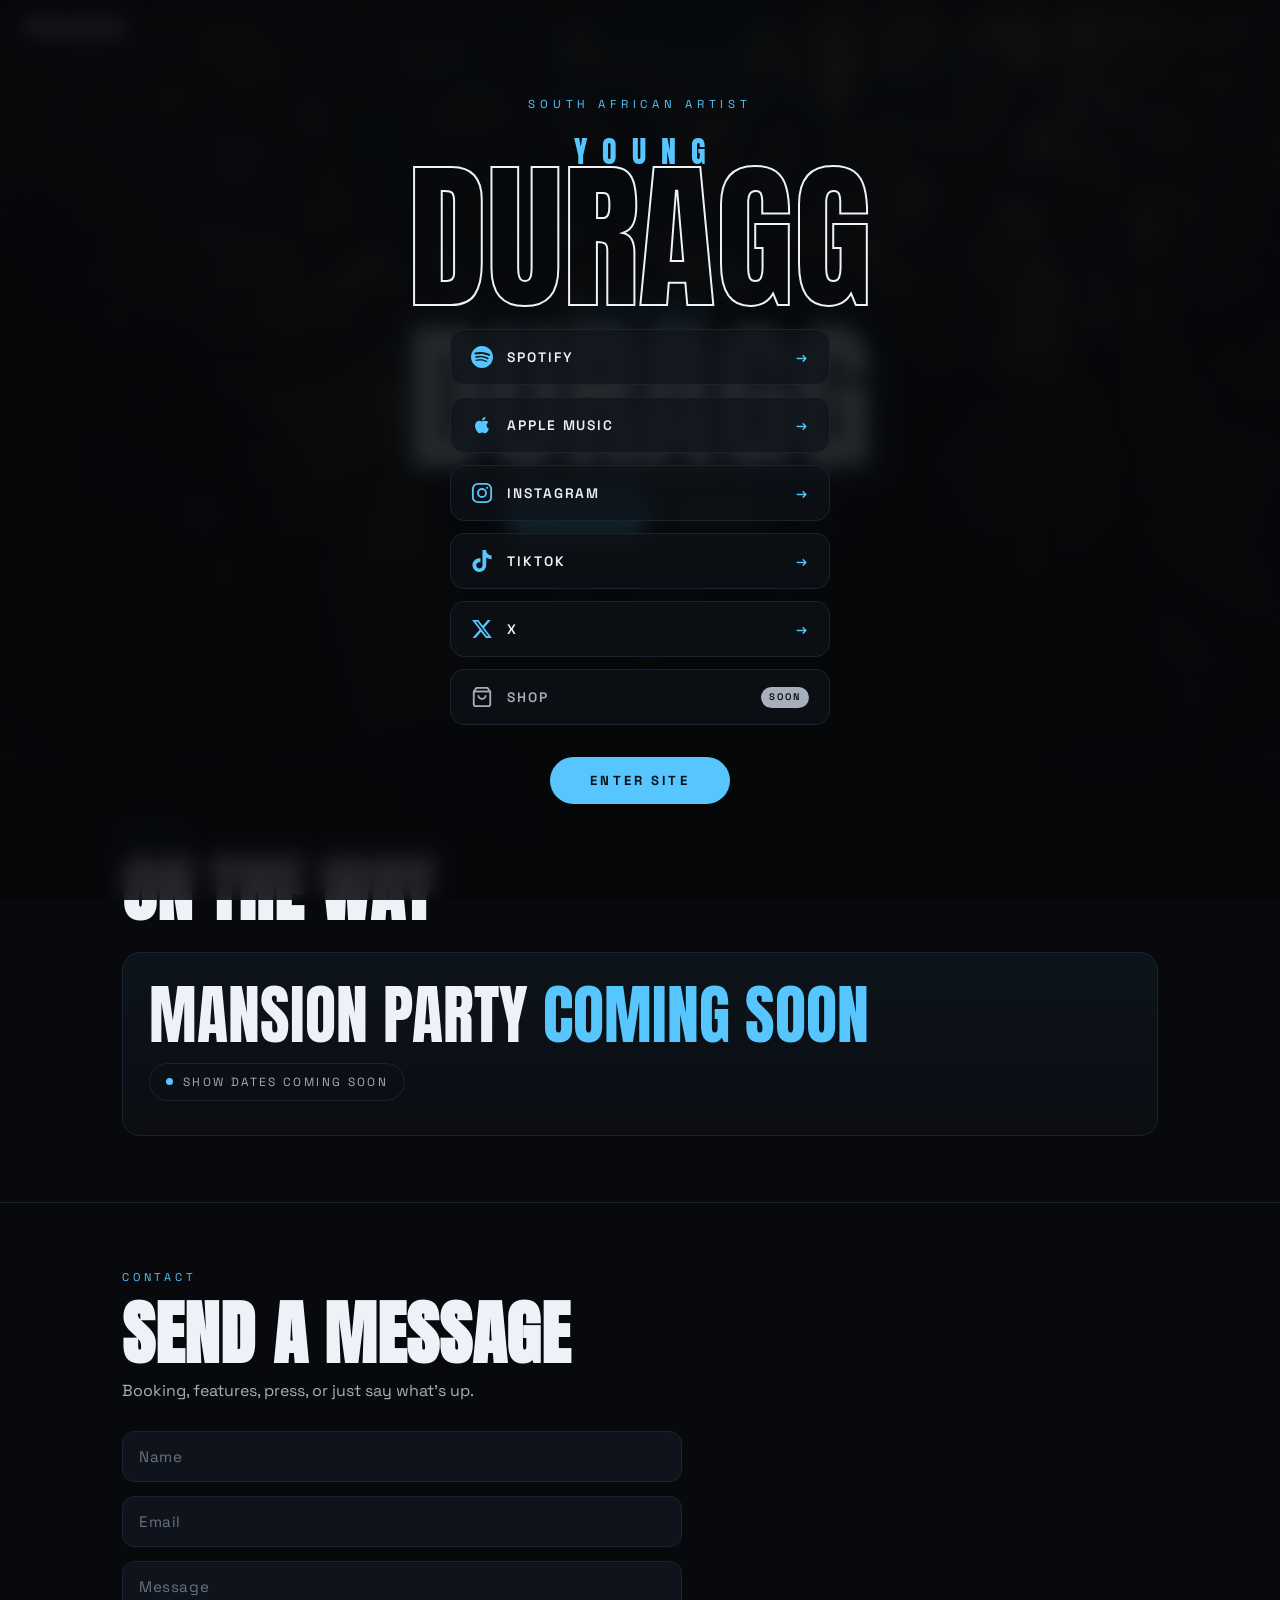
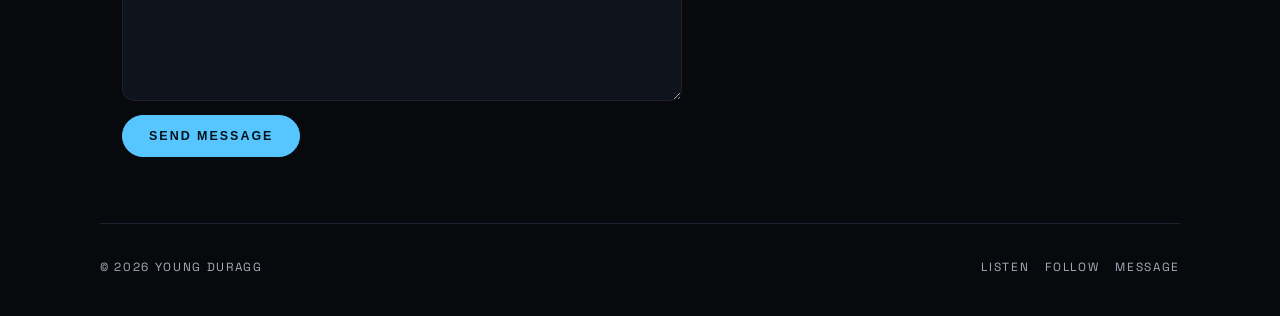
<file: docs/index.html>
<!DOCTYPE html>
<html lang="en">
<head>
<meta charset="UTF-8">
<meta name="viewport" content="width=device-width, initial-scale=1, viewport-fit=cover">
<title>YOUNG DURAGG</title>
<meta name="description" content="Official site of YOUNG DURAGG — South African artist. Listen, follow, and catch the Mansion Party.">
<meta property="og:title" content="YOUNG DURAGG">
<meta property="og:description" content="South African artist. Mansion Party coming soon.">
<meta property="og:image" content="duragghomecover.jpg">
<meta name="theme-color" content="#08090c">
<link rel="preconnect" href="https://fonts.googleapis.com">
<link rel="preconnect" href="https://fonts.gstatic.com" crossorigin>
<link href="https://fonts.googleapis.com/css2?family=Anton&family=Space+Grotesk:wght@400;500;600;700&display=swap" rel="stylesheet">
<link rel="stylesheet" href="styles.css">
</head>
<body>

<!-- fixed cover background -->
<div class="bg" role="presentation"></div>

<!-- ===================== SPLASH / LINKTREE ===================== -->
<div class="splash" id="splash">
  <div class="splash__tag">South African Artist</div>

  <div class="wordmark">
    <span class="young">Young</span>
    <span class="duragg">Duragg</span>
  </div>

  <!-- LINKTREE — replace the # with real profile / streaming URLs -->
  <nav class="tree" aria-label="Links">
    <a href="#" target="_blank" rel="noopener">
      <svg viewBox="0 0 24 24" fill="currentColor" aria-hidden="true"><path d="M12 0C5.4 0 0 5.4 0 12s5.4 12 12 12 12-5.4 12-12S18.66 0 12 0zm5.521 17.34c-.24.36-.66.48-1.021.24-2.82-1.74-6.36-2.1-10.561-1.14-.418.12-.779-.18-.899-.54-.12-.42.18-.78.54-.9 4.56-1.02 8.52-.6 11.64 1.32.42.18.479.66.301 1.02zm1.44-3.3c-.301.42-.841.6-1.262.3-3.239-1.98-8.159-2.58-11.939-1.38-.479.12-1.02-.12-1.14-.6-.12-.48.12-1.021.6-1.141C9.6 9.9 15 10.56 18.72 12.84c.361.18.54.78.241 1.2zm.12-3.36C15.24 8.4 8.82 8.16 5.16 9.3c-.6.18-1.2-.18-1.38-.72-.18-.6.18-1.2.72-1.38 4.26-1.26 11.28-1.02 15.721 1.62.539.3.719 1.02.42 1.56-.299.42-1.02.6-1.559.3z"/></svg>
      <span class="lbl">Spotify</span><span class="arr">→</span>
    </a>
    <a href="#" target="_blank" rel="noopener">
      <svg viewBox="0 0 24 24" fill="currentColor" aria-hidden="true"><path d="M17.05 20.28c-.98.95-2.05.8-3.08.35-1.09-.46-2.09-.48-3.24 0-1.44.62-2.2.44-3.06-.35C2.79 15.25 3.51 7.59 9.05 7.31c1.35.07 2.29.74 3.08.8 1.18-.24 2.31-.93 3.57-.84 1.51.12 2.65.72 3.4 1.8-3.12 1.87-2.38 5.98.48 7.13-.57 1.5-1.31 2.99-2.54 4.09zM12.03 7.25c-.15-2.23 1.66-4.07 3.74-4.25.29 2.58-2.34 4.5-3.74 4.25z"/></svg>
      <span class="lbl">Apple Music</span><span class="arr">→</span>
    </a>
    <a href="#" target="_blank" rel="noopener">
      <svg viewBox="0 0 24 24" fill="none" stroke="currentColor" stroke-width="2" aria-hidden="true"><rect x="2" y="2" width="20" height="20" rx="5.5"/><circle cx="12" cy="12" r="4.4"/><circle cx="17.6" cy="6.4" r="1.15" fill="currentColor" stroke="none"/></svg>
      <span class="lbl">Instagram</span><span class="arr">→</span>
    </a>
    <a href="#" target="_blank" rel="noopener">
      <svg viewBox="0 0 24 24" fill="currentColor" aria-hidden="true"><path d="M12.53.02C13.84 0 15.14.01 16.44 0c.08 1.53.63 3.09 1.75 4.17 1.12 1.11 2.7 1.62 4.24 1.79v4.03c-1.44-.05-2.89-.35-4.2-.97-.57-.26-1.1-.59-1.62-.93-.01 2.92.01 5.84-.02 8.75-.08 1.4-.54 2.79-1.35 3.94-1.31 1.92-3.58 3.17-5.91 3.21-1.43.08-2.86-.31-4.08-1.03-2.02-1.19-3.44-3.37-3.65-5.71-.02-.5-.03-1-.01-1.49.18-1.9 1.12-3.72 2.58-4.96 1.66-1.44 3.98-2.13 6.15-1.72.02 1.48-.04 2.96-.04 4.44-.99-.32-2.15-.23-3.02.37-.63.41-1.11 1.04-1.36 1.75-.21.51-.15 1.07-.14 1.61.24 1.64 1.82 3.02 3.5 2.87 1.12-.01 2.19-.66 2.77-1.61.19-.33.4-.67.41-1.06.1-1.79.06-3.57.07-5.36.01-4.03-.01-8.05.02-12.07z"/></svg>
      <span class="lbl">TikTok</span><span class="arr">→</span>
    </a>
    <a href="#" target="_blank" rel="noopener">
      <svg viewBox="0 0 24 24" fill="currentColor" aria-hidden="true"><path d="M18.244 2.25h3.308l-7.227 8.26 8.502 11.24H16.17l-5.214-6.817L4.99 21.75H1.68l7.73-8.835L1.254 2.25H8.08l4.713 6.231 5.451-6.231Zm-1.161 17.52h1.833L7.084 4.126H5.117l11.966 15.644Z"/></svg>
      <span class="lbl">X</span><span class="arr">→</span>
    </a>
    <span class="soon" aria-disabled="true">
      <svg viewBox="0 0 24 24" fill="none" stroke="currentColor" stroke-width="2" aria-hidden="true"><path d="M6 2 3 6v14a2 2 0 0 0 2 2h14a2 2 0 0 0 2-2V6l-3-4z"/><path d="M3 6h18"/><path d="M16 10a4 4 0 0 1-8 0"/></svg>
      <span class="lbl">Shop</span><span class="badge">Soon</span>
    </span>
  </nav>

  <button class="enter" id="enterBtn" type="button" data-enter>Enter site</button>
</div>

<!-- ===================== SITE ===================== -->
<header class="nav">
  <a class="nav__brand" href="index.html">YOUNG<span>·</span>DURAGG</a>
  <nav class="nav__links" aria-label="Primary">
    <a href="index.html" class="active">Home</a>
    <a href="listen.html">Listen</a>
    <a href="follow.html">Follow</a>
    <span class="soon">Shop<sup>soon</sup></span>
  </nav>
</header>

<main>
  <!-- HERO -->
  <section class="hero">
    <div class="wordmark wordmark--fill">
      <span class="young">Young</span>
      <span class="duragg">Duragg</span>
    </div>
    <div class="hero__cta">
      <a class="btn btn--sky" href="listen.html">Listen now</a>
      <a class="btn" href="follow.html">Follow</a>
    </div>
  </section>

  <!-- EVENTS -->
  <section class="section" id="events">
    <div class="wrap">
      <p class="eyebrow">Events</p>
      <h2 class="h2">On the way</h2>
      <div class="event">
        <div class="event__name">Mansion Party <b>Coming Soon</b></div>
        <div class="event__meta"><span class="dot"></span> Show dates coming soon</div>
      </div>
    </div>
  </section>

  <!-- MESSAGE -->
  <section class="section" id="message">
    <div class="wrap">
      <p class="eyebrow">Contact</p>
      <h2 class="h2">Send a message</h2>
      <p class="lede">Booking, features, press, or just say what's up.</p>

      <!-- Formspree: replace YOUR_FORM_ID with your endpoint id -->
      <form class="form" action="https://formspree.io/f/YOUR_FORM_ID" method="POST">
        <input type="text"  name="name"    placeholder="Name"  required>
        <input type="email" name="email"   placeholder="Email" required>
        <textarea          name="message" placeholder="Message" required></textarea>
        <button class="btn btn--sky" type="submit">Send message</button>
      </form>
    </div>
  </section>
</main>

<footer class="footer wrap">
  <span>© <span id="yr"></span> Young Duragg</span>
  <span class="mini">
    <a href="listen.html">Listen</a>
    <a href="follow.html">Follow</a>
    <a href="#message">Message</a>
  </span>
</footer>

<script>
  // ---- splash / linktree control ----
  const splash = document.getElementById('splash');
  const dismiss = () => {
    splash.classList.add('hide');
    try { sessionStorage.setItem('duragg_seen', '1'); } catch(e){}
  };
  // skip splash if already seen this session (e.g. coming back from listen/follow)
  try { if (sessionStorage.getItem('duragg_seen')) splash.classList.add('hide'); } catch(e){}

  document.querySelectorAll('[data-enter]').forEach(el =>
    el.addEventListener('click', dismiss)
  );

  // year
  document.getElementById('yr').textContent = new Date().getFullYear();
</script>
</body>
</html>
</file>
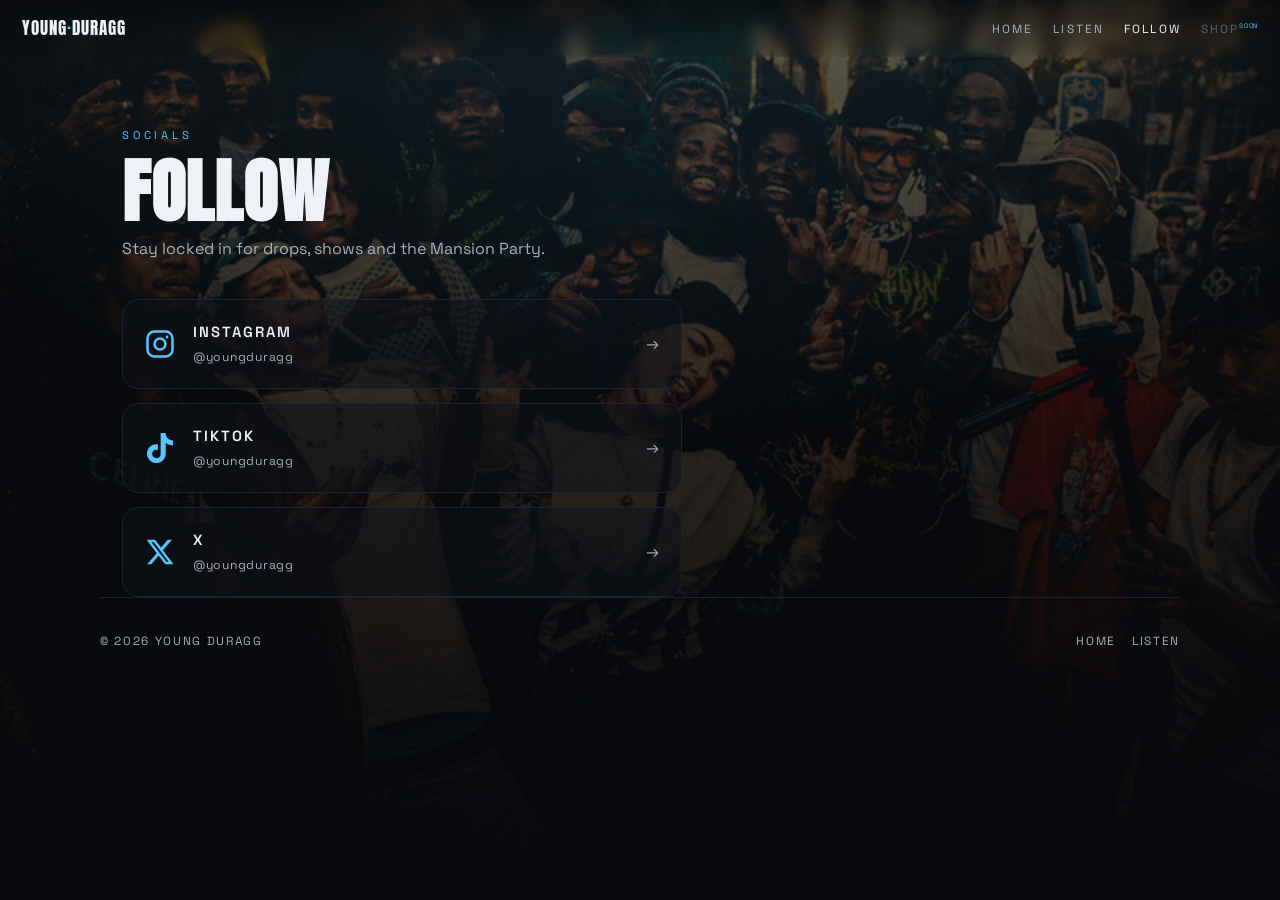
<file: docs/follow.html>
<!DOCTYPE html>
<html lang="en">
<head>
<meta charset="UTF-8">
<meta name="viewport" content="width=device-width, initial-scale=1, viewport-fit=cover">
<title>Follow — YOUNG DURAGG</title>
<meta name="description" content="Follow YOUNG DURAGG on Instagram, TikTok and X.">
<meta name="theme-color" content="#08090c">
<link rel="preconnect" href="https://fonts.googleapis.com">
<link rel="preconnect" href="https://fonts.gstatic.com" crossorigin>
<link href="https://fonts.googleapis.com/css2?family=Anton&family=Space+Grotesk:wght@400;500;600;700&display=swap" rel="stylesheet">
<link rel="stylesheet" href="styles.css">
</head>
<body>
<div class="bg" role="presentation"></div>

<header class="nav">
  <a class="nav__brand" href="index.html">YOUNG<span>·</span>DURAGG</a>
  <nav class="nav__links" aria-label="Primary">
    <a href="index.html">Home</a>
    <a href="listen.html">Listen</a>
    <a href="follow.html" class="active">Follow</a>
    <span class="soon">Shop<sup>soon</sup></span>
  </nav>
</header>

<main class="wrap">
  <section class="page-head">
    <p class="eyebrow">Socials</p>
    <h1 class="h2">Follow</h1>
    <p class="lede">Stay locked in for drops, shows and the Mansion Party.</p>
  </section>

  <section class="stack" aria-label="Social profiles">
    <!-- replace # with your Instagram profile URL -->
    <a class="link-card" href="#" target="_blank" rel="noopener">
      <svg viewBox="0 0 24 24" fill="none" stroke="currentColor" stroke-width="2" aria-hidden="true">
        <rect x="2" y="2" width="20" height="20" rx="5.5"/>
        <circle cx="12" cy="12" r="4.4"/>
        <circle cx="17.6" cy="6.4" r="1.15" fill="currentColor" stroke="none"/>
      </svg>
      <span>
        <span class="lc-name">Instagram</span><br>
        <span class="lc-sub">@youngduragg</span>
      </span>
      <span class="arr">→</span>
    </a>

    <!-- replace # with your TikTok profile URL -->
    <a class="link-card" href="#" target="_blank" rel="noopener">
      <svg viewBox="0 0 24 24" fill="currentColor" aria-hidden="true"><path d="M12.53.02C13.84 0 15.14.01 16.44 0c.08 1.53.63 3.09 1.75 4.17 1.12 1.11 2.7 1.62 4.24 1.79v4.03c-1.44-.05-2.89-.35-4.2-.97-.57-.26-1.1-.59-1.62-.93-.01 2.92.01 5.84-.02 8.75-.08 1.4-.54 2.79-1.35 3.94-1.31 1.92-3.58 3.17-5.91 3.21-1.43.08-2.86-.31-4.08-1.03-2.02-1.19-3.44-3.37-3.65-5.71-.02-.5-.03-1-.01-1.49.18-1.9 1.12-3.72 2.58-4.96 1.66-1.44 3.98-2.13 6.15-1.72.02 1.48-.04 2.96-.04 4.44-.99-.32-2.15-.23-3.02.37-.63.41-1.11 1.04-1.36 1.75-.21.51-.15 1.07-.14 1.61.24 1.64 1.82 3.02 3.5 2.87 1.12-.01 2.19-.66 2.77-1.61.19-.33.4-.67.41-1.06.1-1.79.06-3.57.07-5.36.01-4.03-.01-8.05.02-12.07z"/></svg>
      <span>
        <span class="lc-name">TikTok</span><br>
        <span class="lc-sub">@youngduragg</span>
      </span>
      <span class="arr">→</span>
    </a>

    <!-- replace # with your X profile URL -->
    <a class="link-card" href="#" target="_blank" rel="noopener">
      <svg viewBox="0 0 24 24" fill="currentColor" aria-hidden="true"><path d="M18.244 2.25h3.308l-7.227 8.26 8.502 11.24H16.17l-5.214-6.817L4.99 21.75H1.68l7.73-8.835L1.254 2.25H8.08l4.713 6.231 5.451-6.231Zm-1.161 17.52h1.833L7.084 4.126H5.117l11.966 15.644Z"/></svg>
      <span>
        <span class="lc-name">X</span><br>
        <span class="lc-sub">@youngduragg</span>
      </span>
      <span class="arr">→</span>
    </a>
  </section>
</main>

<footer class="footer wrap">
  <span>© <span id="yr"></span> Young Duragg</span>
  <span class="mini">
    <a href="index.html">Home</a>
    <a href="listen.html">Listen</a>
  </span>
</footer>

<script>document.getElementById('yr').textContent = new Date().getFullYear();</script>
</body>
</html>
</file>
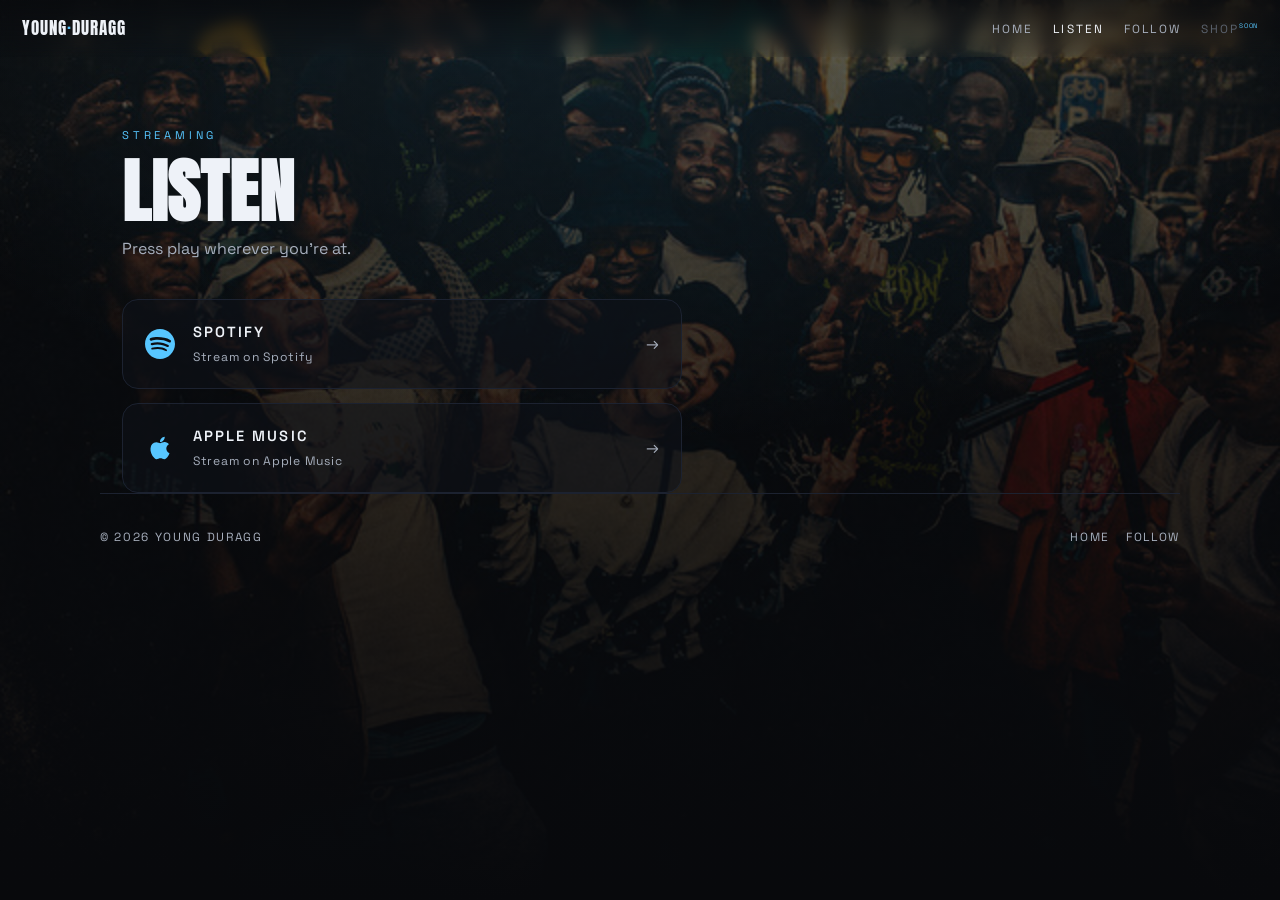
<file: docs/listen.html>
<!DOCTYPE html>
<html lang="en">
<head>
<meta charset="UTF-8">
<meta name="viewport" content="width=device-width, initial-scale=1, viewport-fit=cover">
<title>Listen — YOUNG DURAGG</title>
<meta name="description" content="Stream YOUNG DURAGG on Spotify and Apple Music.">
<meta name="theme-color" content="#08090c">
<link rel="preconnect" href="https://fonts.googleapis.com">
<link rel="preconnect" href="https://fonts.gstatic.com" crossorigin>
<link href="https://fonts.googleapis.com/css2?family=Anton&family=Space+Grotesk:wght@400;500;600;700&display=swap" rel="stylesheet">
<link rel="stylesheet" href="styles.css">
</head>
<body>
<div class="bg" role="presentation"></div>

<header class="nav">
  <a class="nav__brand" href="index.html">YOUNG<span>·</span>DURAGG</a>
  <nav class="nav__links" aria-label="Primary">
    <a href="index.html">Home</a>
    <a href="listen.html" class="active">Listen</a>
    <a href="follow.html">Follow</a>
    <span class="soon">Shop<sup>soon</sup></span>
  </nav>
</header>

<main class="wrap">
  <section class="page-head">
    <p class="eyebrow">Streaming</p>
    <h1 class="h2">Listen</h1>
    <p class="lede">Press play wherever you're at.</p>
  </section>

  <section class="stack" aria-label="Streaming platforms">
    <!-- replace # with your Spotify artist / album URL -->
    <a class="link-card" href="#" target="_blank" rel="noopener">
      <svg viewBox="0 0 24 24" fill="currentColor" aria-hidden="true"><path d="M12 0C5.4 0 0 5.4 0 12s5.4 12 12 12 12-5.4 12-12S18.66 0 12 0zm5.521 17.34c-.24.36-.66.48-1.021.24-2.82-1.74-6.36-2.1-10.561-1.14-.418.12-.779-.18-.899-.54-.12-.42.18-.78.54-.9 4.56-1.02 8.52-.6 11.64 1.32.42.18.479.66.301 1.02zm1.44-3.3c-.301.42-.841.6-1.262.3-3.239-1.98-8.159-2.58-11.939-1.38-.479.12-1.02-.12-1.14-.6-.12-.48.12-1.021.6-1.141C9.6 9.9 15 10.56 18.72 12.84c.361.18.54.78.241 1.2zm.12-3.36C15.24 8.4 8.82 8.16 5.16 9.3c-.6.18-1.2-.18-1.38-.72-.18-.6.18-1.2.72-1.38 4.26-1.26 11.28-1.02 15.721 1.62.539.3.719 1.02.42 1.56-.299.42-1.02.6-1.559.3z"/></svg>
      <span>
        <span class="lc-name">Spotify</span><br>
        <span class="lc-sub">Stream on Spotify</span>
      </span>
      <span class="arr">→</span>
    </a>

    <!-- replace # with your Apple Music URL -->
    <a class="link-card" href="#" target="_blank" rel="noopener">
      <svg viewBox="0 0 24 24" fill="currentColor" aria-hidden="true"><path d="M17.05 20.28c-.98.95-2.05.8-3.08.35-1.09-.46-2.09-.48-3.24 0-1.44.62-2.2.44-3.06-.35C2.79 15.25 3.51 7.59 9.05 7.31c1.35.07 2.29.74 3.08.8 1.18-.24 2.31-.93 3.57-.84 1.51.12 2.65.72 3.4 1.8-3.12 1.87-2.38 5.98.48 7.13-.57 1.5-1.31 2.99-2.54 4.09zM12.03 7.25c-.15-2.23 1.66-4.07 3.74-4.25.29 2.58-2.34 4.5-3.74 4.25z"/></svg>
      <span>
        <span class="lc-name">Apple Music</span><br>
        <span class="lc-sub">Stream on Apple Music</span>
      </span>
      <span class="arr">→</span>
    </a>
  </section>
</main>

<footer class="footer wrap">
  <span>© <span id="yr"></span> Young Duragg</span>
  <span class="mini">
    <a href="index.html">Home</a>
    <a href="follow.html">Follow</a>
  </span>
</footer>

<script>document.getElementById('yr').textContent = new Date().getFullYear();</script>
</body>
</html>
</file>
<file: docs/styles.css>
/* ===========================================================
   YOUNG DURAGG — shared styles
   palette: near-black / sky blue / soft grey
   type: Anton (display) + Space Grotesk (ui/body)
   =========================================================== */

:root{
  --ink:      #08090c;   /* base near-black            */
  --panel:    #0f131b;   /* lifted surface            */
  --line:     #1c2230;   /* hairline borders          */
  --sky:      #57c6ff;   /* primary sky-blue accent   */
  --sky-deep: #2b9fe6;   /* hover / pressed sky        */
  --grey:     #a7afbd;   /* soft grey secondary text  */
  --fog:      #eef2f8;   /* high-contrast text        */

  --max: 1080px;
  --ease: cubic-bezier(.2,.7,.2,1);
}

*{ box-sizing:border-box; margin:0; padding:0; }

html{ -webkit-text-size-adjust:100%; }

body{
  background:var(--ink);
  color:var(--fog);
  font-family:"Space Grotesk", system-ui, -apple-system, sans-serif;
  line-height:1.5;
  min-height:100vh;
  min-height:100dvh;
  overflow-x:hidden;
  -webkit-font-smoothing:antialiased;
}

a{ color:inherit; text-decoration:none; }

img{ max-width:100%; display:block; }

/* ---------- fixed cover background (iOS-safe, no bg-attachment) ---------- */
.bg{
  position:fixed;
  inset:0;
  z-index:-2;
  background:#000 center/cover no-repeat;
  background-image:url("images/duragghomecover.jpg");
}
.bg::after{   /* dark + sky-tinted scrim so type pops */
  content:"";
  position:absolute;
  inset:0;
  background:
    radial-gradient(120% 90% at 50% 0%, rgba(87,198,255,.10), transparent 55%),
    linear-gradient(180deg, rgba(8,9,12,.62) 0%, rgba(8,9,12,.86) 60%, var(--ink) 100%);
}

/* =========================================================
   SPLASH / LINKTREE OVERLAY
   ========================================================= */
.splash{
  position:fixed;
  inset:0;
  z-index:50;
  display:flex;
  flex-direction:column;
  align-items:center;
  justify-content:center;
  gap:26px;
  padding:32px 22px calc(32px + env(safe-area-inset-bottom));
  background:rgba(6,7,10,.86);
  backdrop-filter:blur(10px);
  -webkit-backdrop-filter:blur(10px);
  transition:opacity .5s var(--ease), visibility .5s var(--ease);
}
.splash.hide{ opacity:0; visibility:hidden; pointer-events:none; }

.splash__tag{
  font-size:.72rem;
  letter-spacing:.42em;
  text-transform:uppercase;
  color:var(--sky);
}

.tree{
  width:100%;
  max-width:380px;
  display:flex;
  flex-direction:column;
  gap:12px;
}
.tree a, .tree .soon{
  display:flex;
  align-items:center;
  gap:14px;
  padding:16px 20px;
  border:1px solid var(--line);
  border-radius:14px;
  background:rgba(15,19,27,.7);
  font-weight:600;
  letter-spacing:.14em;
  text-transform:uppercase;
  font-size:.86rem;
  transition:border-color .2s var(--ease), transform .2s var(--ease), background .2s var(--ease);
}
.tree a:hover, .tree a:focus-visible{
  border-color:var(--sky);
  background:rgba(87,198,255,.08);
  transform:translateY(-2px);
  outline:none;
}
.tree svg{ width:22px; height:22px; flex:none; color:var(--sky); }
.tree .lbl{ flex:1; }
.tree .soon{ color:var(--grey); cursor:not-allowed; }
.tree .soon svg{ color:var(--grey); }
.tree .soon .badge{
  font-size:.6rem;
  letter-spacing:.2em;
  color:var(--ink);
  background:var(--grey);
  padding:3px 8px;
  border-radius:999px;
}
.tree .arr{ color:var(--sky); }

.enter{
  margin-top:6px;
  border:none;
  cursor:pointer;
  background:var(--sky);
  color:#04121c;
  font-family:"Space Grotesk",sans-serif;
  font-weight:700;
  letter-spacing:.24em;
  text-transform:uppercase;
  font-size:.82rem;
  padding:15px 40px;
  border-radius:999px;
  transition:background .2s var(--ease), transform .2s var(--ease);
}
.enter:hover, .enter:focus-visible{ background:var(--sky-deep); transform:translateY(-2px); outline:none; }

/* =========================================================
   WORDMARK (the signature element)
   ========================================================= */
.wordmark{
  font-family:"Anton", Impact, sans-serif;
  text-transform:uppercase;
  line-height:.82;
  letter-spacing:-.01em;
  text-align:center;
  user-select:none;
}
.wordmark .young{
  display:block;
  font-size:clamp(1.1rem, 5vw, 1.9rem);
  letter-spacing:.5em;
  padding-left:.5em;          /* balance the tracking */
  color:var(--sky);
  margin-bottom:.28em;
}
.wordmark .duragg{
  display:block;
  font-size:clamp(3.4rem, 17vw, 10rem);
  color:transparent;
  -webkit-text-stroke:2px var(--fog);
  text-stroke:2px var(--fog);
  transition:color .35s var(--ease), -webkit-text-stroke-color .35s var(--ease);
}
/* filled variant used on the home hero */
.wordmark--fill .duragg{
  color:var(--fog);
  -webkit-text-stroke:2px var(--sky);
  text-stroke:2px var(--sky);
  text-shadow:0 0 34px rgba(87,198,255,.35);
}
.splash .wordmark .duragg:hover{
  color:var(--sky);
  -webkit-text-stroke-color:var(--sky);
}

/* =========================================================
   PAGE SHELL / NAV
   ========================================================= */
.wrap{ max-width:var(--max); margin:0 auto; padding:0 22px; }

.nav{
  position:sticky;
  top:0;
  z-index:20;
  display:flex;
  align-items:center;
  justify-content:space-between;
  gap:16px;
  padding:16px 22px;
  backdrop-filter:blur(8px);
  -webkit-backdrop-filter:blur(8px);
  background:linear-gradient(180deg, rgba(8,9,12,.7), rgba(8,9,12,0));
}
.nav__brand{
  font-family:"Anton",sans-serif;
  letter-spacing:.06em;
  font-size:1.05rem;
}
.nav__brand span{ color:var(--sky); }
.nav__links{
  display:flex;
  align-items:center;
  gap:20px;
  font-size:.74rem;
  letter-spacing:.18em;
  text-transform:uppercase;
}
.nav__links a{ color:var(--grey); transition:color .2s var(--ease); }
.nav__links a:hover, .nav__links a:focus-visible, .nav__links a.active{ color:var(--fog); outline:none; }
.nav__links .soon{ color:#5b636f; cursor:not-allowed; position:relative; }
.nav__links .soon sup{ color:var(--sky); font-size:.55em; letter-spacing:.1em; }

/* =========================================================
   SECTIONS
   ========================================================= */
.hero{
  min-height:78vh;
  display:flex;
  flex-direction:column;
  align-items:center;
  justify-content:center;
  gap:26px;
  text-align:center;
  padding:60px 22px 40px;
}
.hero__cta{
  display:flex;
  flex-wrap:wrap;
  gap:12px;
  justify-content:center;
}
.btn{
  display:inline-flex;
  align-items:center;
  gap:10px;
  padding:13px 26px;
  border-radius:999px;
  border:1px solid var(--line);
  font-weight:600;
  letter-spacing:.16em;
  text-transform:uppercase;
  font-size:.78rem;
  color:var(--fog);
  transition:border-color .2s var(--ease), background .2s var(--ease), transform .2s var(--ease);
}
.btn:hover, .btn:focus-visible{ border-color:var(--sky); background:rgba(87,198,255,.08); transform:translateY(-2px); outline:none; }
.btn--sky{ background:var(--sky); color:#04121c; border-color:var(--sky); }
.btn--sky:hover, .btn--sky:focus-visible{ background:var(--sky-deep); border-color:var(--sky-deep); }

.section{ padding:66px 0; border-top:1px solid var(--line); }
.eyebrow{
  font-size:.7rem;
  letter-spacing:.34em;
  text-transform:uppercase;
  color:var(--sky);
  margin-bottom:16px;
}
.h2{
  font-family:"Anton",sans-serif;
  text-transform:uppercase;
  line-height:.9;
  letter-spacing:.01em;
  font-size:clamp(2.2rem, 8vw, 4.4rem);
}
.lede{ color:var(--grey); max-width:52ch; margin-top:14px; }

/* ---- events ---- */
.event{
  margin-top:30px;
  border:1px solid var(--line);
  border-radius:18px;
  background:linear-gradient(180deg, rgba(87,198,255,.06), rgba(15,19,27,.5));
  padding:34px 26px;
}
.event__name{
  font-family:"Anton",sans-serif;
  text-transform:uppercase;
  font-size:clamp(2rem, 9vw, 4rem);
  line-height:.9;
  color:var(--fog);
}
.event__name b{ color:var(--sky); -webkit-text-stroke:0; font-weight:inherit; }
.event__meta{
  margin-top:18px;
  display:inline-flex;
  align-items:center;
  gap:10px;
  font-size:.74rem;
  letter-spacing:.2em;
  text-transform:uppercase;
  color:var(--grey);
  border:1px solid var(--line);
  border-radius:999px;
  padding:9px 16px;
}
.dot{ width:7px; height:7px; border-radius:50%; background:var(--sky); box-shadow:0 0 0 0 rgba(87,198,255,.6); animation:pulse 2.4s infinite; }
@keyframes pulse{ 0%{box-shadow:0 0 0 0 rgba(87,198,255,.5);} 70%{box-shadow:0 0 0 9px rgba(87,198,255,0);} 100%{box-shadow:0 0 0 0 rgba(87,198,255,0);} }

/* ---- contact form ---- */
.form{ margin-top:28px; max-width:560px; display:flex; flex-direction:column; gap:14px; }
.form input, .form textarea{
  width:100%;
  background:var(--panel);
  border:1px solid var(--line);
  border-radius:12px;
  color:var(--fog);
  font-family:inherit;
  font-size:.95rem;
  padding:15px 16px;
  transition:border-color .2s var(--ease);
}
.form input::placeholder, .form textarea::placeholder{ color:#6b7280; letter-spacing:.04em; }
.form input:focus, .form textarea:focus{ outline:none; border-color:var(--sky); }
.form textarea{ min-height:140px; resize:vertical; }
.form button{ align-self:flex-start; }

/* ---- listen / follow grids ---- */
.stack{ margin-top:30px; display:grid; gap:14px; max-width:560px; }
.link-card{
  display:flex;
  align-items:center;
  gap:18px;
  padding:20px 22px;
  border:1px solid var(--line);
  border-radius:16px;
  background:rgba(15,19,27,.55);
  transition:border-color .2s var(--ease), transform .2s var(--ease), background .2s var(--ease);
}
.link-card:hover, .link-card:focus-visible{ border-color:var(--sky); background:rgba(87,198,255,.07); transform:translateY(-2px); outline:none; }
.link-card svg{ width:30px; height:30px; flex:none; color:var(--sky); }
.link-card .lc-name{ font-weight:600; letter-spacing:.14em; text-transform:uppercase; font-size:.92rem; }
.link-card .lc-sub{ color:var(--grey); font-size:.76rem; letter-spacing:.06em; }
.link-card .arr{ margin-left:auto; color:var(--grey); transition:color .2s var(--ease), transform .2s var(--ease); }
.link-card:hover .arr{ color:var(--sky); transform:translateX(3px); }

/* ---- footer ---- */
.footer{
  border-top:1px solid var(--line);
  padding:34px 0 calc(40px + env(safe-area-inset-bottom));
  color:var(--grey);
  font-size:.74rem;
  letter-spacing:.14em;
  text-transform:uppercase;
  display:flex;
  flex-wrap:wrap;
  gap:14px;
  align-items:center;
  justify-content:space-between;
}
.footer .mini{ display:flex; gap:16px; }
.footer .mini a:hover{ color:var(--fog); }

/* ---- page intro block (listen/follow) ---- */
.page-head{ padding:70px 0 8px; }

@media (max-width:560px){
  .nav__links{ gap:14px; }
  .nav__links a, .nav__links .soon{ font-size:.68rem; letter-spacing:.12em; }
}

@media (prefers-reduced-motion:reduce){
  *{ animation:none !important; transition:none !important; }
}
</file>
